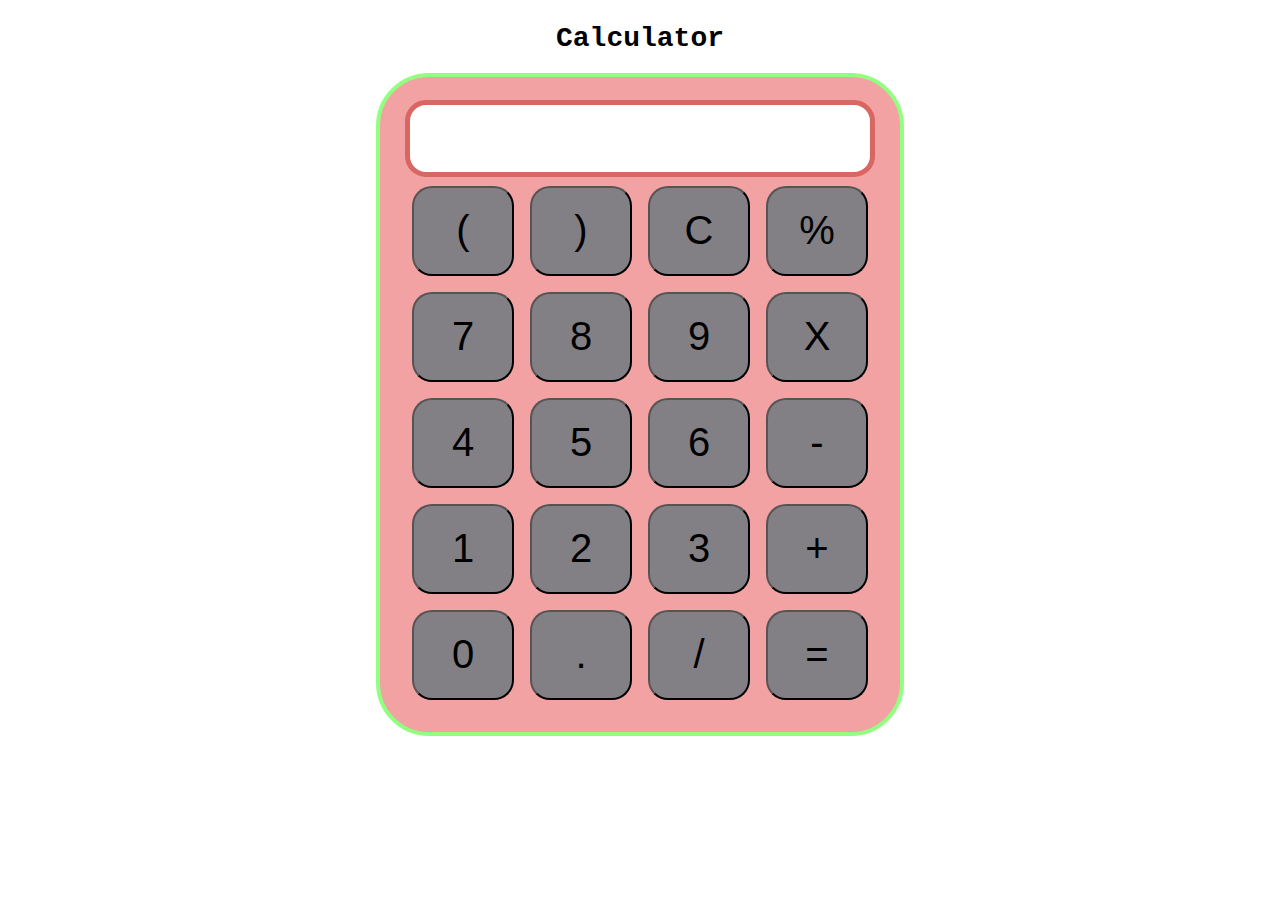
<file: All Task/calcualtor/index.html>
<!--Geeta Sonawane
    Web Development and Designing
    Task - 1 -->
<!DOCTYPE html>
<html lang="en">

<head>
    <meta charset="UTF-8">
    <meta name="viewport" content="width=device-width, initial-scale=1.0">
    <meta http-equiv="X-UA-Compatible" content="ie=edge">
    <link rel="stylesheet" href="style.css">
    <title>Calculator</title>
</head>

<body>
    <div class="container">
        <h1>Calculator</h1>

        <div class="calculator">
            <input type="text" name="screen" id="screen">
            <table>
                <tr>
                    <td><button>(</button></td>
                    <td><button>)</button></td>
                    <td><button>C</button></td>
                    <td><button>%</button></td>
                </tr>
                <tr>
                    <td><button>7</button></td>
                    <td><button>8</button></td>
                    <td><button>9</button></td>
                    <td><button>X</button></td>
                </tr>
                <tr>
                    <td><button>4</button></td>
                    <td><button>5</button></td>
                    <td><button>6</button></td>
                    <td><button>-</button></td>
                </tr>
                <tr>
                    <td><button>1</button></td>
                    <td><button>2</button></td>
                    <td><button>3</button></td>
                    <td><button>+</button></td>
                </tr>
                <tr>
                    <td><button>0</button></td>
                    <td><button>.</button></td>
                    <td><button>/</button></td>
                    <td><button>=</button></td>
                </tr>
            </table>
        </div>
    </div>

</body>
<script src="index.js"></script>

</html>
</file>
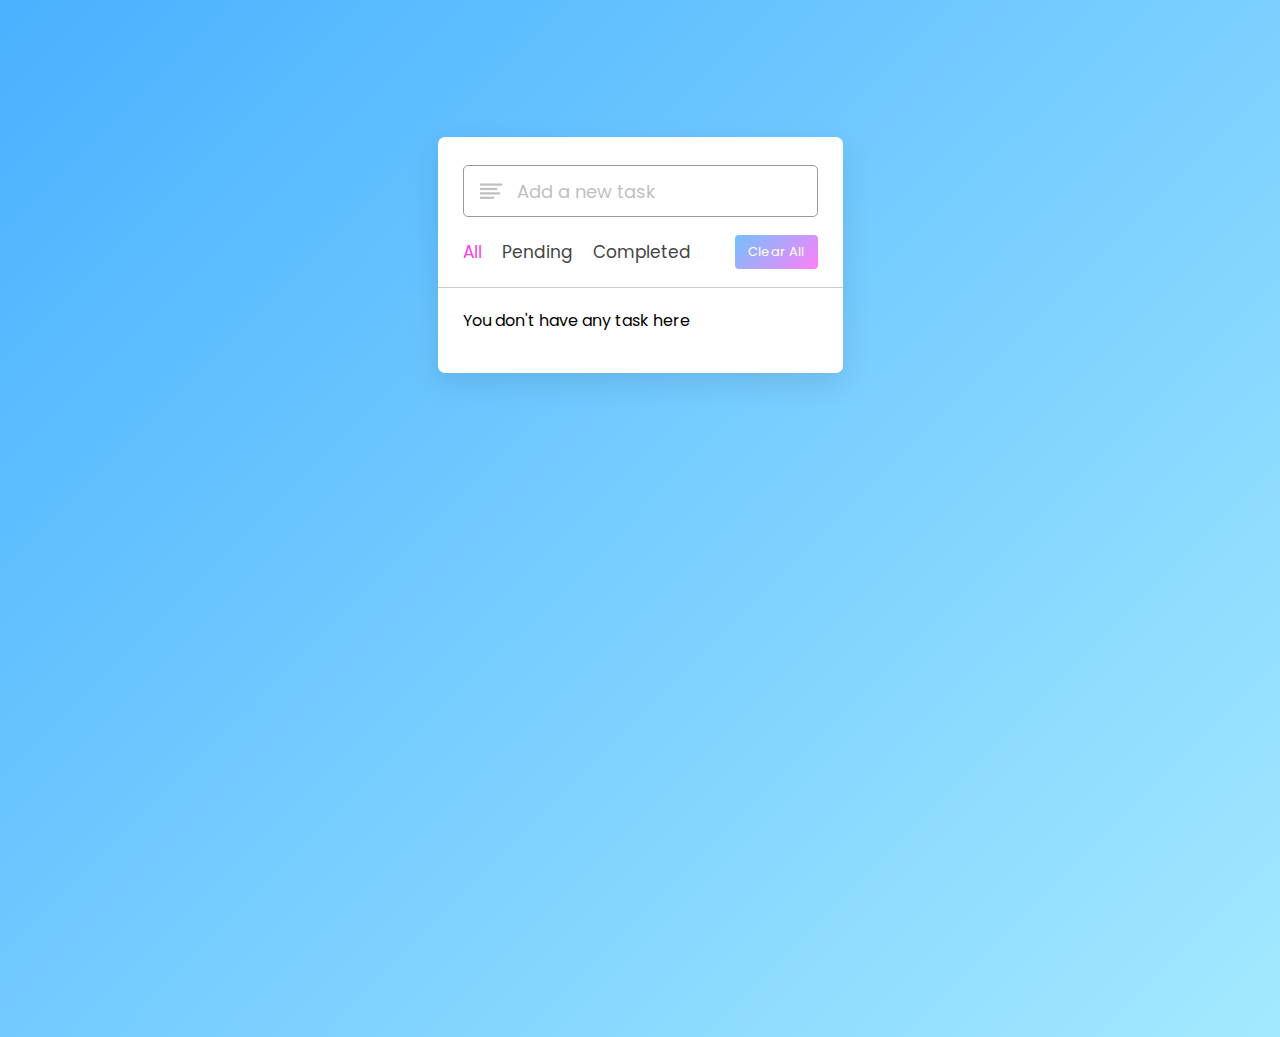
<file: All Task/To do list webapp/index.html>
<!--Geeta Sonawane
    Web Development and Designing
    Task -3-->

<!DOCTYPE html>
<html lang="en" dir="ltr">
  <head>
    <meta charset="utf-8">  
    <title>Todo List App</title>
    <link rel="stylesheet" href="style.css">
    <meta name="viewport" content="width=device-width, initial-scale=1.0">
    <link rel="stylesheet" href="https://unicons.iconscout.com/release/v4.0.0/css/line.css">
  </head>
  <body>
    <div class="wrapper">
      <div class="task-input">
        <img src="bars-icon.svg" alt="icon">
        <input type="text" placeholder="Add a new task">
      </div>
      <div class="controls">
        <div class="filters">
          <span class="active" id="all">All</span>
          <span id="pending">Pending</span>
          <span id="completed">Completed</span>
        </div>
        <button class="clear-btn">Clear All</button>
      </div>
      <ul class="task-box"></ul>
    </div>

    <script src="script.js"></script>

  </body>
</html>
</file>
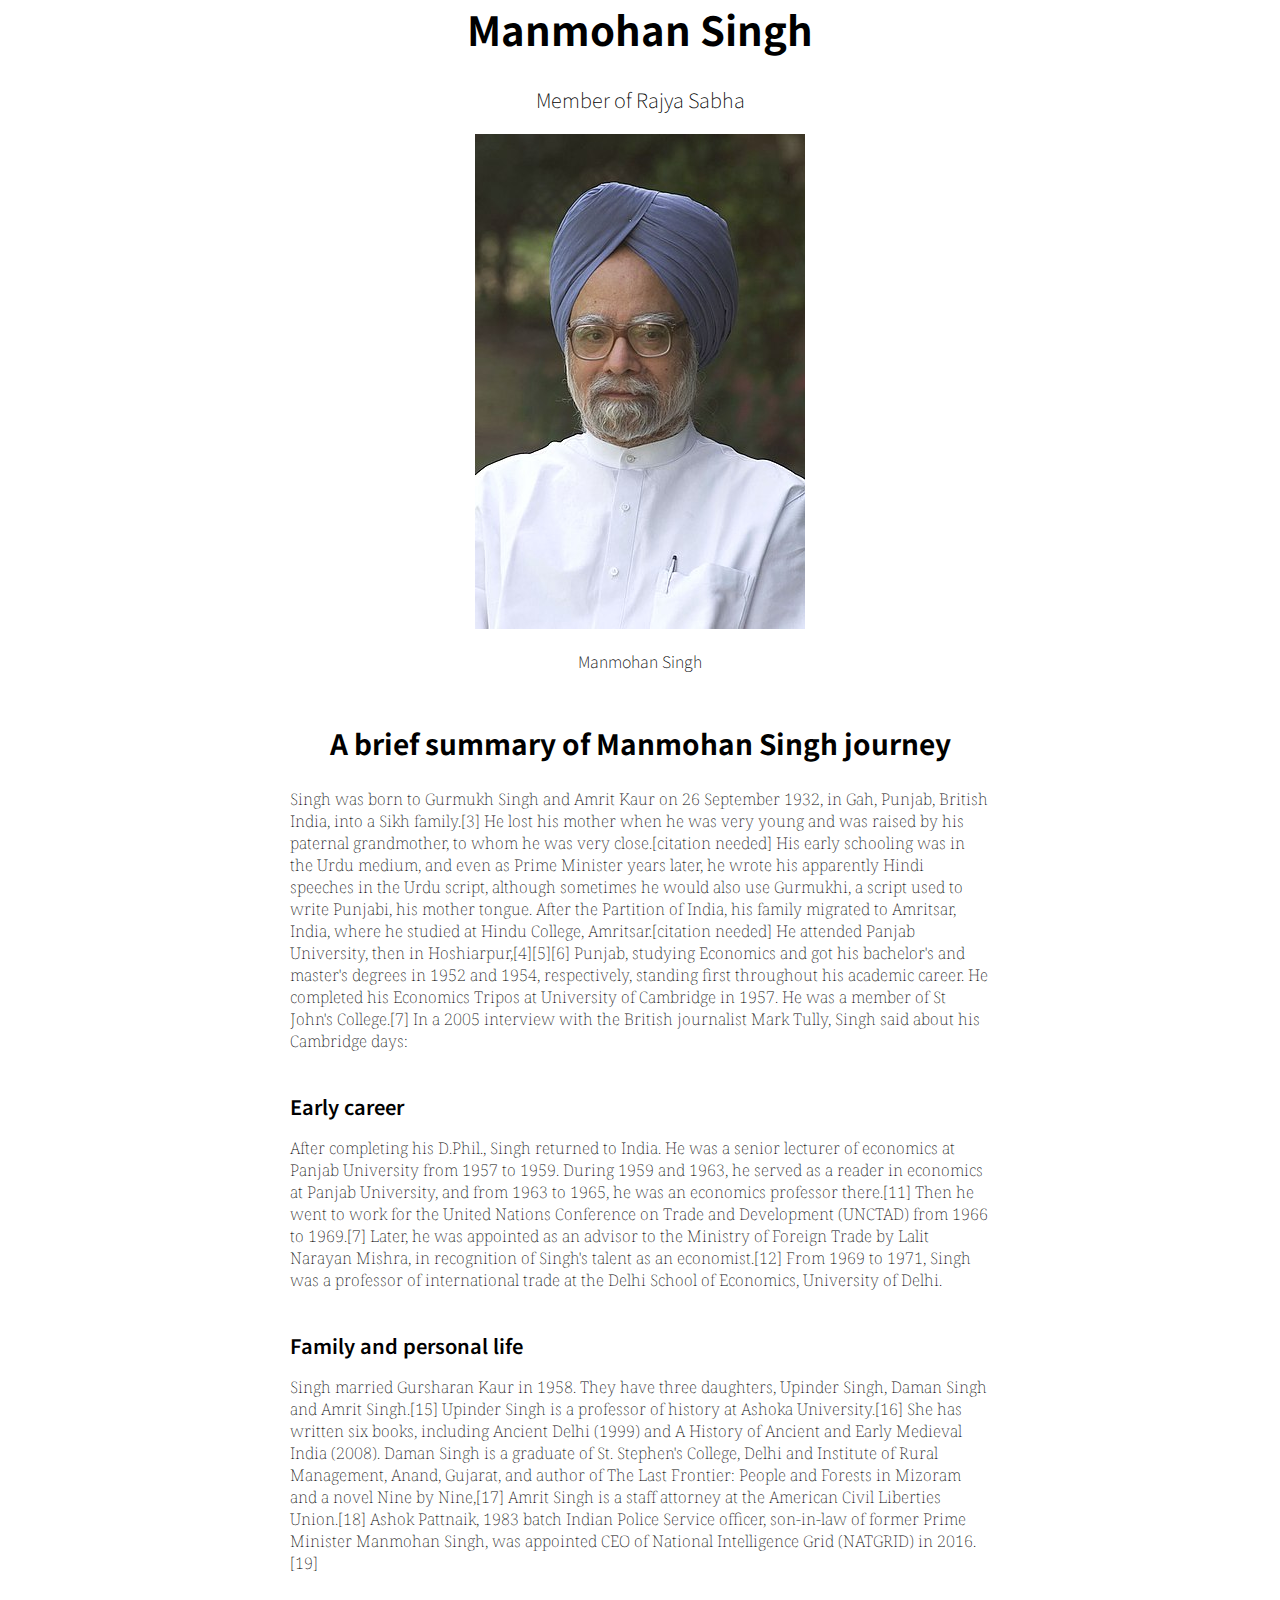
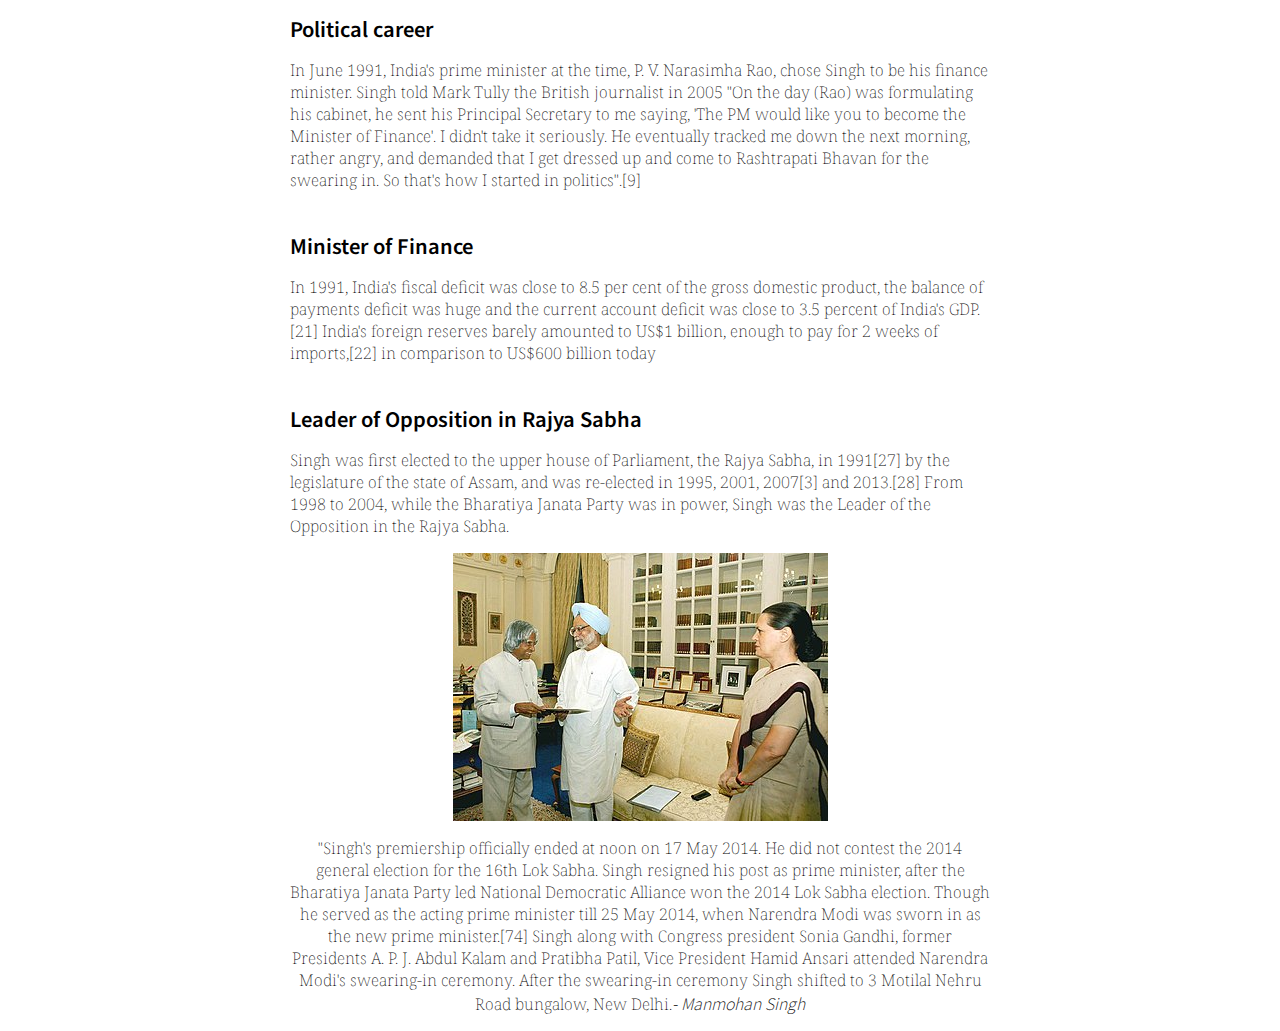
<file: All Task/tribute page/index.html>
<!--Geeta Sonawane
    Web Development and Designing
    Task - 2-->

<html>
<head>
<meta charset="utf-8">
<title>Manmohan Singh - Tribute page</title>
<link rel="stylesheet" href="style.css">
</head>
<body>
<main id="main">
<header>
<h1 id="title">Manmohan Singh</h1>
</header>
<p class="subtitle">Member of Rajya Sabha</p>
<figure id="img-div">
<a> <img src="a.jpg" alt=""></a>
<figcaption id="img-caption">Manmohan Singh</figcaption>
</figure>
<section id="tribute-info">
<h2>A brief summary of Manmohan Singh journey</h2>
<h3Early life and education</h3>
<p>
    Singh was born to Gurmukh Singh and Amrit Kaur on 26 September 1932, in Gah, Punjab, British India, into a Sikh family.[3] He lost his mother when he was very young and was raised by his paternal grandmother, to whom he was very close.[citation needed] His early schooling was in the Urdu medium, and even as
     Prime Minister years later, he wrote his apparently Hindi speeches in the Urdu script, although sometimes he would also use Gurmukhi, a script used to write Punjabi, his mother tongue.

After the Partition of India, his family migrated to Amritsar, India, where he studied at Hindu College, Amritsar.[citation needed] He attended Panjab University, then in Hoshiarpur,[4][5][6] Punjab, studying Economics and got his bachelor's and master's degrees in 1952 and 1954, respectively, standing first throughout his academic career. He completed his Economics Tripos at University of Cambridge in 1957. He was a member of St John's College.[7]

In a 2005 interview with the British journalist Mark Tully, Singh said about his Cambridge days:

</p>
<h3>Early career</h3>
<p>
    After completing his D.Phil., Singh returned to India. He was a senior lecturer of economics at Panjab University from 1957 to 1959. During 1959 and 1963, he served as a reader in economics at Panjab University, and from 1963 to 1965, he was an economics professor there.[11] Then he went to work for the United Nations Conference on Trade and Development (UNCTAD) from 1966 to 1969.[7] Later, he was appointed as an advisor to the Ministry of Foreign Trade by Lalit Narayan Mishra, in recognition of Singh's talent as an economist.[12]

    From 1969 to 1971, Singh was a professor of international trade at the Delhi School of Economics, University of Delhi.
</p>
<h3>Family and personal life</h3>
<p>
    Singh married Gursharan Kaur in 1958. They have three daughters, Upinder Singh, Daman Singh and Amrit Singh.[15] Upinder Singh is a professor of history at Ashoka University.[16] She has written six books, including Ancient Delhi (1999) and A History of Ancient and Early Medieval India (2008). Daman Singh is a graduate of St. Stephen's College, Delhi and Institute of Rural Management, Anand, Gujarat, and author of The Last Frontier: People and Forests in Mizoram and a novel Nine by Nine,[17] Amrit Singh is a staff attorney at the American Civil Liberties Union.[18] Ashok Pattnaik, 1983 batch Indian Police Service officer, 
    son-in-law of former Prime Minister Manmohan Singh, was appointed CEO of National Intelligence Grid (NATGRID) in 2016.[19]

</p>


</p>
<h3>Political career</h3>
<p>
    In June 1991, India's prime minister at the time, P. V. Narasimha Rao, chose Singh to be his finance minister. Singh told Mark Tully the British journalist in 2005 "On the day (Rao) was formulating his cabinet, 
    he sent his Principal Secretary to me saying, 'The PM would like you to become the Minister of Finance'. I didn't take it seriously. He eventually tracked me down the next morning, rather angry, 
    and demanded that I get dressed up and come to Rashtrapati Bhavan for the swearing in. So that's how I started in politics".[9] 
</p>
<h3>Minister of Finance</h3>
<p>
    In 1991, India's fiscal deficit was close to 8.5 per cent of the gross domestic product, the balance of payments deficit was huge and the current account deficit was close to 3.5 percent of India's GDP.[21] India's foreign reserves barely amounted to US$1 billion, enough to pay for 2 weeks of imports,[22] in comparison to US$600 billion today</p>
<h3>Leader of Opposition in Rajya Sabha</h3>
<p>
    Singh was first elected to the upper house of Parliament, the Rajya Sabha, in 1991[27] by the legislature of the state of Assam, and was re-elected in 1995, 2001, 2007[3] and 
    2013.[28] From 1998 to 2004, while the Bharatiya Janata Party was in power, Singh was the Leader of the Opposition in the Rajya Sabha.</p>
</section>

<a><img src="c.jpg" alt=""></a>
<p>"Singh's premiership officially ended at noon on 17 May 2014. He did not contest the 2014 general election for the 16th Lok Sabha. Singh resigned his post as prime minister, after the Bharatiya Janata Party led National Democratic Alliance won the 2014 Lok Sabha election. Though he served as the acting prime minister till 25 May 2014, when Narendra Modi was sworn in as the new prime minister.[74] Singh along with Congress president Sonia Gandhi, former Presidents A. P. J. Abdul Kalam and Pratibha Patil, Vice President Hamid Ansari attended Narendra Modi's swearing-in ceremony. After the swearing-in ceremony Singh shifted to 3 Motilal Nehru Road bungalow, New Delhi.<cite>- Manmohan Singh</cite></a>
</blockquote>
</main>
</body>
</html>
</file>
<file: All Task/calcualtor/style.css>
.container{
    text-align: center;
    margin-top:23px
}

table{
    margin: auto;
}

input{
    border-radius: 21px;
    border: 5px solid #d86662;
    font-size:34px;
    height: 65px;
    width: 456px;
}

button{
    border-radius: 20px;
    font-size: 40px;
    background: #828085;
    width: 102px;
    height: 90px;
    margin: 6px;
}

.calculator{ 
    border: 4px solid #91ff80;
    background-color: #f2a2a2;
    padding: 23px;
    border-radius: 53px;
    display: inline-block;
    
}

h1{
    font-size: 28px;
    font-family: 'Courier New', Courier, monospace;
}
</file>
<file: All Task/To do list webapp/style.css>
/* Import Google Font - Poppins */
@import url('https://fonts.googleapis.com/css2?family=Poppins:wght@400;500;600;700&display=swap');
*{
  margin: 0;
  padding: 0;
  box-sizing: border-box;
  font-family: 'Poppins', sans-serif;
}
body{
  width: 100%;
  height: 100vh;
  overflow: hidden;
  background: linear-gradient(135deg, #4AB1FF, #a3e9ff);
}
::selection{
  color: #fff;
  background: #f6a3ab;
}
.wrapper{
  max-width: 405px;
  padding: 28px 0 30px;
  margin: 137px auto;
  background: #fff;
  border-radius: 7px;
  box-shadow: 0 10px 30px rgba(0,0,0,0.1);
}
.task-input{
  height: 52px;
  padding: 0 25px;
  position: relative;
}
.task-input img{
  top: 50%;
  position: absolute;
  transform: translate(17px, -50%);
}
.task-input input{
  height: 100%;
  width: 100%;
  outline: none;
  font-size: 18px;
  border-radius: 5px;
  padding: 0 20px 0 53px;
  border: 1px solid #999;
}
.task-input input:focus,
.task-input input.active{
  padding-left: 52px;
  border: 2px solid #db3cff;
}
.task-input input::placeholder{
  color: #bfbfbf;
}
.controls, li{
  display: flex;
  align-items: center;
  justify-content: space-between;
}
.controls{
  padding: 18px 25px;
  border-bottom: 1px solid #ccc;
}
.filters span{
  margin: 0 8px;
  font-size: 17px;
  color: #444444;
  cursor: pointer;
}
.filters span:first-child{
  margin-left: 0;
}
.filters span.active{
  color: #ff3ce8;
}
.controls .clear-btn{
  border: none;
  opacity: 0.6;
  outline: none;
  color: #fff;
  cursor: pointer;
  font-size: 13px;
  padding: 7px 13px;
  border-radius: 4px;
  letter-spacing: 0.3px;
  pointer-events: none;
  transition: transform 0.25s ease;
  background: linear-gradient(135deg, #1798fb 0%, #fe2df4 100%);
}
.clear-btn.active{
  opacity: 0.9;
  pointer-events: auto;
}
.clear-btn:active{
  transform: scale(0.93);
}
.task-box{
  margin-top: 20px;
  margin-right: 5px;
  padding: 0 20px 10px 25px;
}
.task-box.overflow{
  overflow-y: auto;
  max-height: 300px;
}
.task-box::-webkit-scrollbar{
  width: 5px;
}
.task-box::-webkit-scrollbar-track{
  background: #f1f1f1;
  border-radius: 25px;
}
.task-box::-webkit-scrollbar-thumb{
  background: #e6e6e6;
  border-radius: 25px;
}
.task-box .task{
  list-style: none;
  font-size: 17px;
  margin-bottom: 18px;
  padding-bottom: 16px;
  align-items: flex-start;
  border-bottom: 1px solid #ccc;
}
.task-box .task:last-child{
  margin-bottom: 0;
  border-bottom: 0;
  padding-bottom: 0;
}
.task-box .task label{
  display: flex;
  align-items: flex-start;
}
.task label input{
  margin-top: 7px;
  accent-color: #f23cff;
}
.task label p{
  user-select: none;
  margin-left: 12px;
  word-wrap: break-word;
}
.task label p.checked{
  text-decoration: line-through;
}
.task-box .settings{
  position: relative;
}
.settings :where(i, li){
  cursor: pointer;
}
.settings .task-menu{
  z-index: 10;
  right: -5px;
  bottom: -65px;
  padding: 5px 0;
  background: #fff;
  position: absolute;
  border-radius: 4px;
  transform: scale(0);
  transform-origin: top right;
  box-shadow: 0 0 6px rgba(0,0,0,0.15);
  transition: transform 0.2s ease;
}
.task-box .task:last-child .task-menu{
  bottom: 0;
  transform-origin: bottom right;
}
.task-box .task:first-child .task-menu{
  bottom: -65px;
  transform-origin: top right;
}
.task-menu.show{
  transform: scale(1);
}
.task-menu li{
  height: 25px;
  font-size: 16px;
  margin-bottom: 2px;
  padding: 17px 15px;
  cursor: pointer;
  justify-content: flex-start;
}
.task-menu li:last-child{
  margin-bottom: 0;
}
.settings li:hover{
  background: #f5f5f5;
}
.settings li i{
  padding-right: 8px;
}

@media (max-width: 400px) {
  body{
    padding: 0 10px;
  }
  .wrapper {
    padding: 20px 0;
  }
  .filters span{
    margin: 0 5px;
  }
  .task-input{
    padding: 0 20px;
  }
  .controls{
    padding: 18px 20px;
  }
  .task-box{
    margin-top: 20px;
    margin-right: 5px;
    padding: 0 15px 10px 20px;
  }
  .task label input{
    margin-top: 4px;
  }
}
</file>
<file: All Task/tribute page/style.css>
@import url('https://fonts.googleapis.com/css2?family=Noto+Sans+JP&family=Noto+Serif&family=Playfair+Display:ital@1&family=Roboto+Mono&family=Special+Elite&family=Zilla+Slab&display=swap');
html {
font-family: Noto Serif, serif;
font-size: 10px;
font-weight: 150;
color: black;
background: url(https://images.rawpixel.com/image_800/cHJpdmF0ZS9sci9pbWFnZXMvd2Vic2l0ZS8yMDIyLTA1L3B4NjUwODQ3LWltYWdlLWpvYjYzMC1hXzIuanBn.jpg);
}
body {
font-size: 1.6rem;
margin: 0 auto;
width: 70vw;
text-align: center;
}
@media (max-width: 768px) {
body {
width: 100vw;
}
}
@media (min-width: 1200px) {
body {
max-width: 700px;
}
}
a {
color: black;
text-decoration: none;
}
h1 {
font-family: Noto Sans JP, sans-serif;
font-size: 4rem;
color: black;
}
.subtitle {
font-family: Noto Sans JP, sans-serif;
font-size: 2rem;
color: black; 
}
h2 {
font-family: Noto Sans JP, sans-serif;
font-size: 2.8rem;
margin: 50px 0 25px 0;
text-align: center;
}
h3 {
font-family: Noto Sans JP, sans-serif;
font-size: 2rem;
font-weight: 600;
margin: 40px 0 5px 0;
color: black;
}
section {
text-align: left;
}
#image {
display: block;
max-width: 100%;
height: auto;
margin: 0 auto;
border-radius: 25px;
}
#img-caption {
font-family: Noto Sans JP, sans-serif;
margin-top: 20px;
}


blockquote {
font-family: Special Elite, sans-serif;
font-size: 2.25rem;
background-color: ghostwhite;
margin: 30px 3% 0 3%;
padding: 10px 0% 20px 0%;
max-width: 100%;
height: auto;
border-radius: 25px;
background: url(https://i.pinimg.com/originals/10/f9/44/10f944389ace361ae00a3fc6b7b16e9e.jpg)
}
cite {
font-family: Noto Sans JP, sans-serif;
font-size: 1.6rem;
}


.source-image {
width: 200px;
height: 100px;
border-radius: 15px;
background-color: white;
margin: 0 10px 50px 10px;
}
.lift-animation {
box-shadow: 0 1px 2px rgba(0, 0, 0, 0.322);
-webkit-transition: all 0.6s cubic-bezier(0.165, 0.84, 0.44, 1);
transition: all 0.6s cubic-bezier(0.165, 0.84, 0.44, 1);
margin-bottom: 30px;
}
.lift-animation::after {
content: "";
position: absolute;
z-index: -1;
top: 0;
left: 0;
width: 100%;
height: 100%;
box-shadow: 0 15px 15px rgba(0, 0, 0, 0.322); opacity: 0;
-webkit-transition: all 0.6s cubic-bezier(0.165, 0.84, 0.44, 1);
transition: all 0.6s cubic-bezier(0.165, 0.84, 0.44, 1);
}
.lift-animation:hover {
box-shadow: 15px 15px 15px rgba(0, 0, 0, 0.377);
-webkit-transform: scale(1.03, 1.03);
transform: scale(1.03, 1.03);
}
.lift-animation:hover::after {
opacity: 1;
}
</file>
